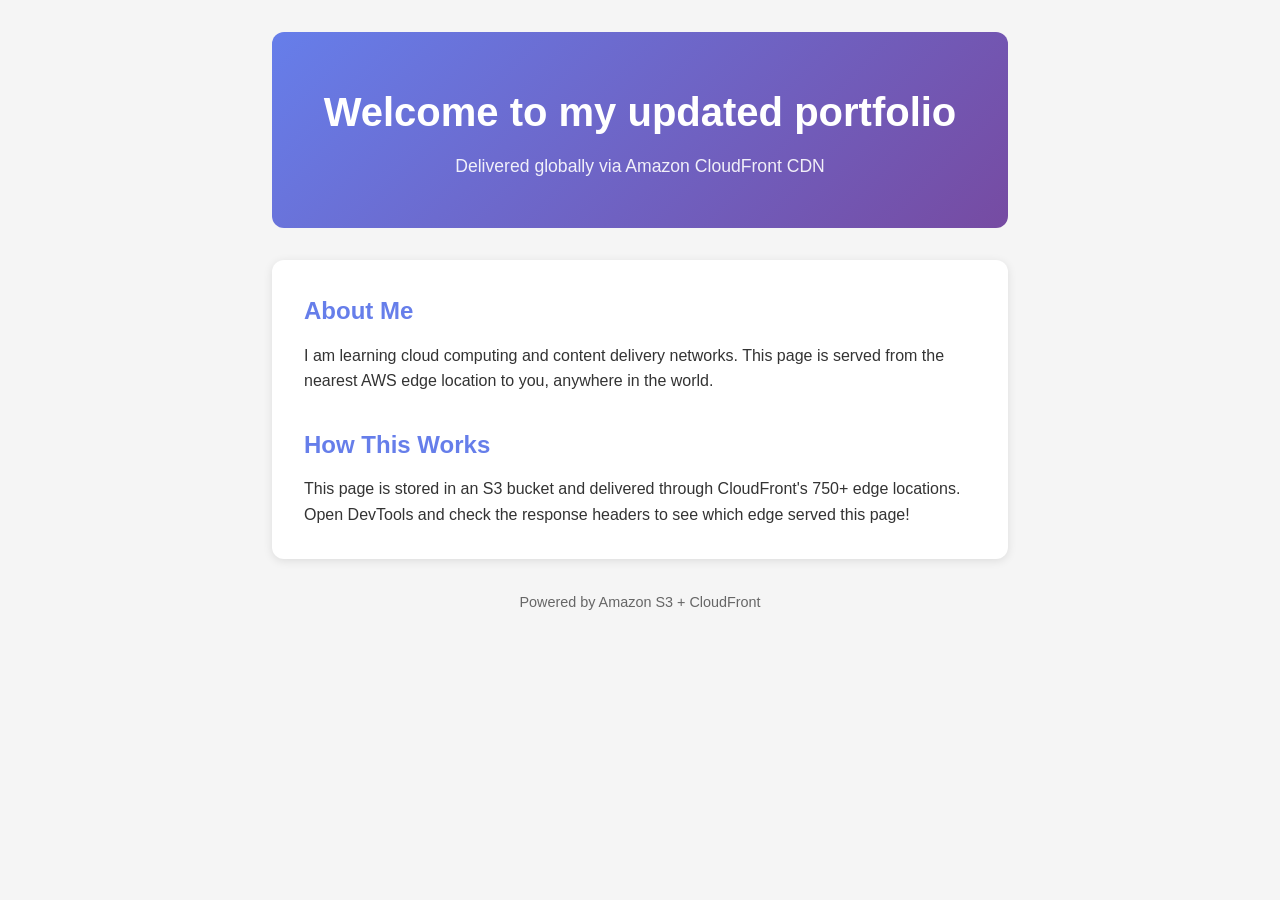
<file: index.html>
<!DOCTYPE html>
<html lang="en">
<head>
    <meta charset="UTF-8">
    <meta name="viewport" content="width=device-width, initial-scale=1.0">
    <title>My Portfolio</title>
    <link rel="stylesheet" href="style.css">
</head>
<body>
    <header>
        <h1> Welcome to my updated portfolio </h1>
        <p>Delivered globally via Amazon CloudFront CDN</p>
    </header>
    <main>
        <section>
            <h2>About Me</h2>
            <p>I am learning cloud computing and content delivery networks. This page is served from the nearest AWS edge location to you, anywhere in the world.</p>
        </section>
        <section>
            <h2>How This Works</h2>
            <p>This page is stored in an S3 bucket and delivered through CloudFront's 750+ edge locations. Open DevTools and check the response headers to see which edge served this page!</p>
        </section>
    </main>
    <footer>
        <p>Powered by Amazon S3 + CloudFront</p>
    </footer>
</body>
</html>
</file>
<file: style.css>
* {
    margin: 0;
    padding: 0;
    box-sizing: border-box;
}

body {
    font-family: -apple-system, BlinkMacSystemFont, 'Segoe UI', Roboto, sans-serif;
    line-height: 1.6;
    color: #333;
    max-width: 800px;
    margin: 0 auto;
    padding: 2rem;
    background-color: #f5f5f5;
}

header {
    text-align: center;
    padding: 3rem 0;
    background: linear-gradient(135deg, #667eea 0%, #764ba2 100%);
    color: white;
    border-radius: 12px;
    margin-bottom: 2rem;
}

header h1 {
    font-size: 2.5rem;
    margin-bottom: 0.5rem;
}

header p {
    font-size: 1.1rem;
    opacity: 0.9;
}

main {
    background: white;
    padding: 2rem;
    border-radius: 12px;
    box-shadow: 0 2px 10px rgba(0, 0, 0, 0.1);
}

section {
    margin-bottom: 2rem;
}

section:last-child {
    margin-bottom: 0;
}

h2 {
    color: #667eea;
    margin-bottom: 0.75rem;
    font-size: 1.5rem;
}

footer {
    text-align: center;
    padding: 2rem 0;
    color: #666;
    font-size: 0.9rem;
}
</file>
